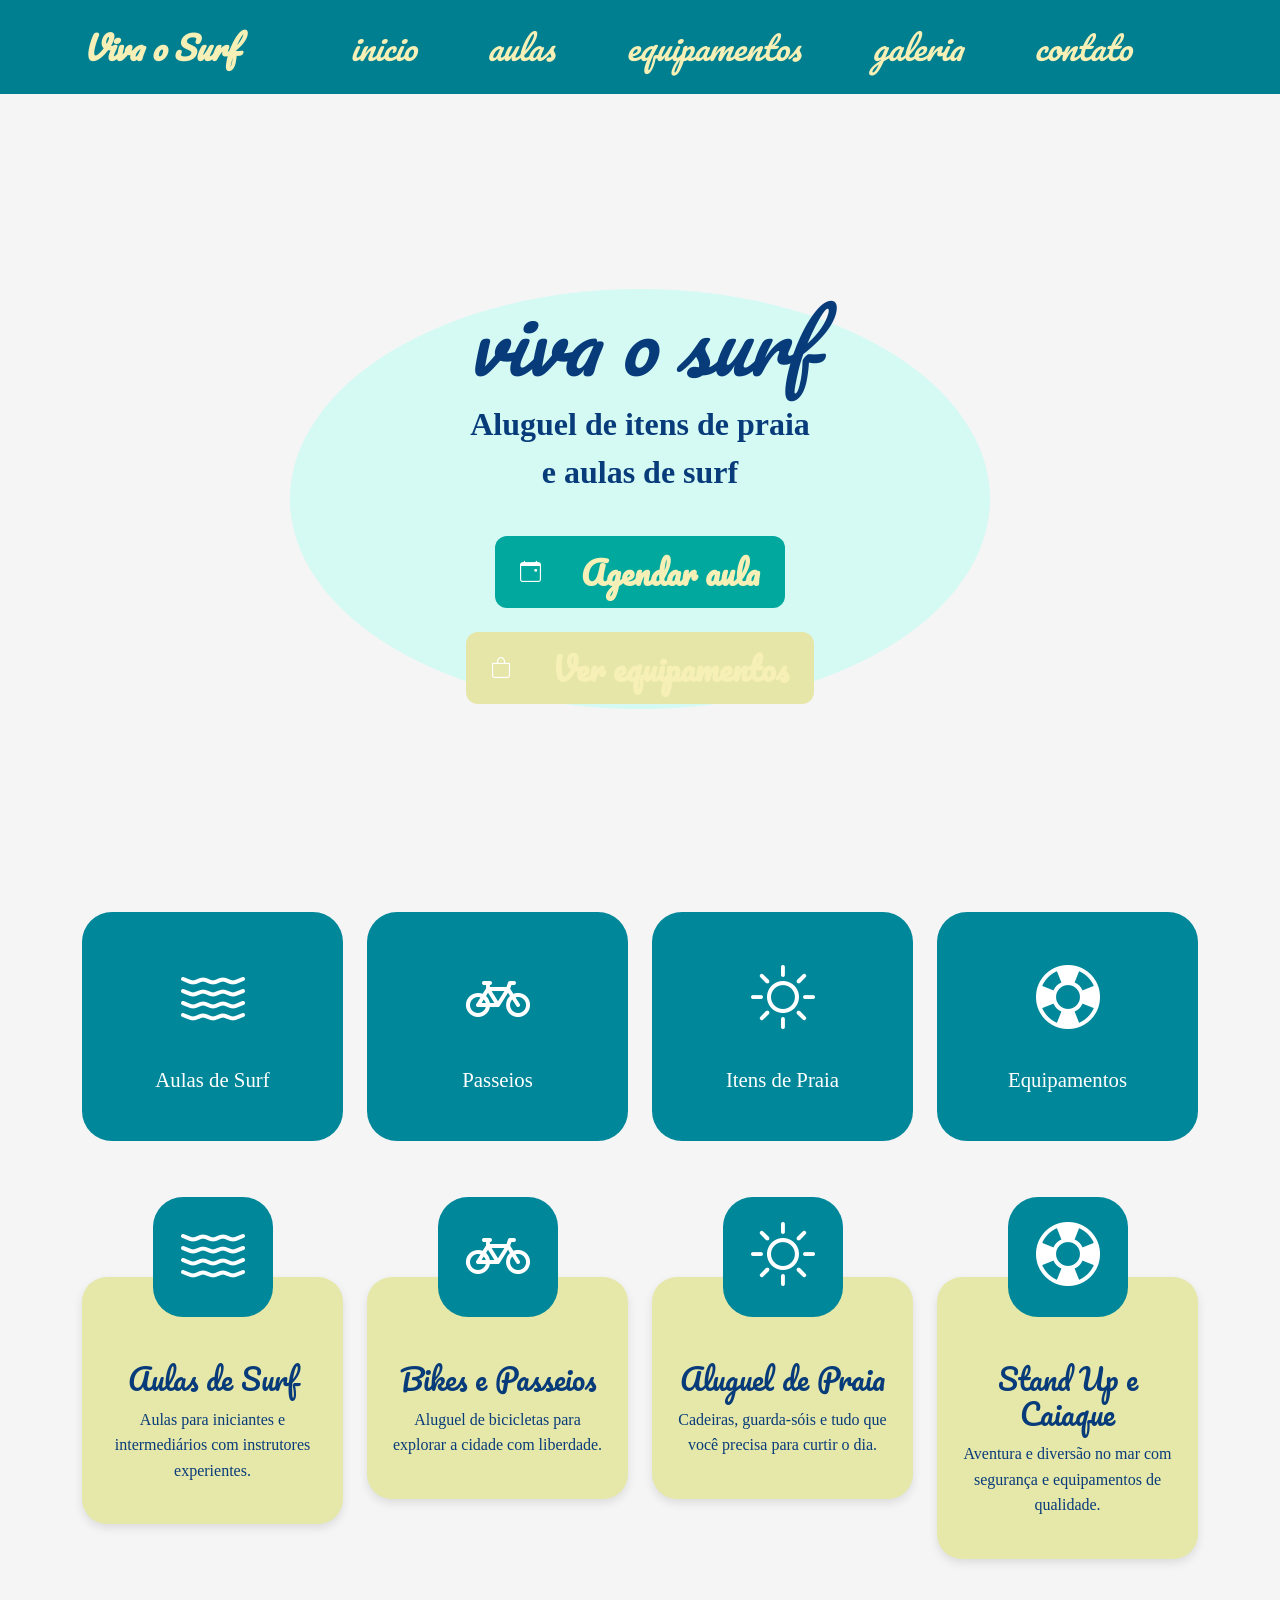
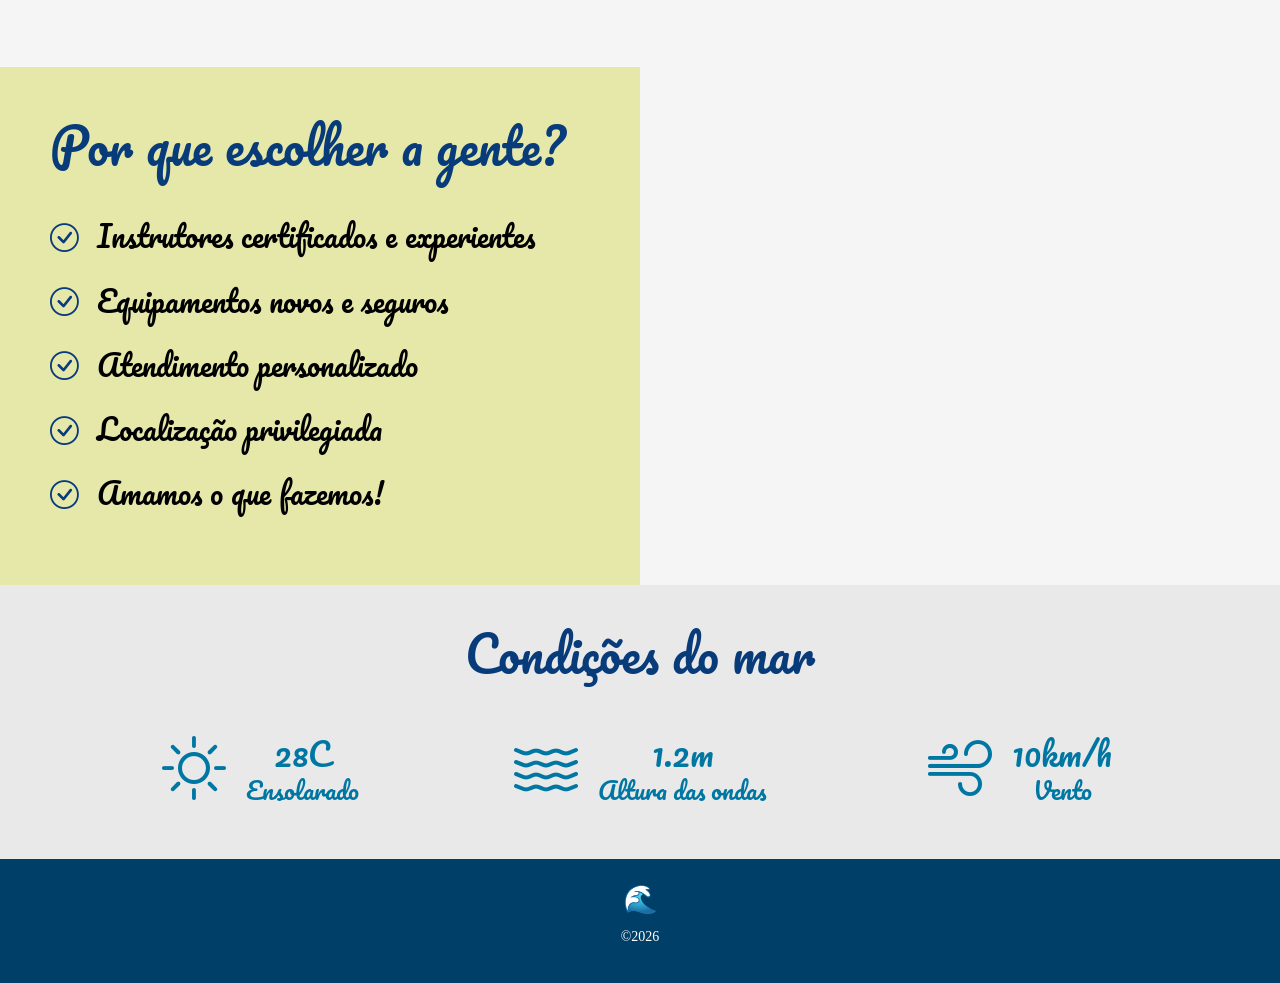
<file: index.html>
<!doctype html>
<html lang="pt-br">
<head>
  <meta charset="utf-8">
  <meta name="viewport" content="width=device-width, initial-scale=1">

  <title>Viva o Surf</title>

  <!-- Bootstrap -->
  <link href="https://cdn.jsdelivr.net/npm/bootstrap@5.3.8/dist/css/bootstrap.min.css" rel="stylesheet">

  <!-- CSS -->
  <link rel="stylesheet" href="style.css">

  <!-- Fonte -->
  <link rel="preconnect" href="https://fonts.googleapis.com">
  <link rel="preconnect" href="https://fonts.gstatic.com" crossorigin>

  <link href="https://fonts.googleapis.com/css2?family=Pacifico&family=Poppins:wght@300;400;500;600&display=swap" rel="stylesheet">

  <!-- Ícones -->
  <link rel="stylesheet" href="https://cdn.jsdelivr.net/npm/bootstrap-icons@1.11.3/font/bootstrap-icons.min.css">

</head>

<body>

  <!-- NAVBAR -->

  <nav class="navbar navbar-expand-lg">
    <div class="container">

      <a class="navbar-brand" href="#">
        Viva o Surf
      </a>

      <button class="navbar-toggler bg-light" type="button" data-bs-toggle="collapse" data-bs-target="#menu">
        <span class="navbar-toggler-icon"></span>
      </button>

      <div class="collapse navbar-collapse justify-content-center" id="menu">

        <ul class="navbar-nav">

          <li class="nav-item">
            <a class="nav-link" href="#">inicio</a>
          </li>

          <li class="nav-item">
            <a class="nav-link" href="aulas.html">aulas</a>
          </li>

          <li class="nav-item">
            <a class="nav-link" href="equipamentos.html">equipamentos</a>
          </li>

          <li class="nav-item">
            <a class="nav-link" href="galeria.html">galeria</a>
          </li>

          <li class="nav-item">
            <a class="nav-link" href="contato.html">contato</a>
          </li>

        </ul>

      </div>
    </div>
  </nav>

  <!-- HERO -->

  <section class="hero">

    <div class="overlay">

      <h1>viva o surf</h1>

      <p>
        Aluguel de itens de praia <br>
        e aulas de surf
      </p>

      <div class="d-flex gap-4 mt-4 flex-wrap justify-content-center">

        <button class="btn btn-custom btn-aula">
          <i class="bi bi-calendar-event"></i>
             <a class="nav-link" href="aulas.html">Agendar aula</a>
          
        </button>

        <button class="btn btn-custom btn-equip">
          <i class="bi bi-bag"></i>
          <a class="nav-link" href="equipamentos.html">Ver equipamentos</a>
          
        </button>

      </div>

    </div>

  </section>

  <!-- CARDS -->

  <section class="cards container py-5">

    <div class="row g-4">

      <div class="col-md-3">
        <div class="service-card">
          <i class="bi bi-water"></i>
          <h4>Aulas de Surf</h4>
        </div>
      </div>

      <div class="col-md-3">
        <div class="service-card">
          <i class="bi bi-bicycle"></i>
          <h4>Passeios</h4>
        </div>
      </div>

      <div class="col-md-3">
        <div class="service-card">
          <i class="bi bi-sun"></i>
          <h4>Itens de Praia</h4>
        </div>
      </div>

      <div class="col-md-3">
        <div class="service-card">
          <i class="bi bi-life-preserver"></i>
          <h4>Equipamentos</h4>
        </div>
      </div>

    </div>

  </section>

  <section class="cards container py-5">

  <div class="row justify-content-center g-4">

    <!-- CARD 1 -->
    <div class="col-md-3 col-sm-6">

      <div class="blocohome">

        <div class="icon-box">
          <i class="bi bi-water"></i>
        </div>

        <div class="text-box">
          <h3>Aulas de Surf</h3>

          <p>
            Aulas para iniciantes e intermediários
            com instrutores experientes.
          </p>
        </div>

      </div>

    </div>

    <!-- CARD 2 -->
    <div class="col-md-3 col-sm-6">

      <div class="blocohome">

        <div class="icon-box">
          <i class="bi bi-bicycle"></i>
        </div>

        <div class="text-box">
          <h3>Bikes e Passeios</h3>

          <p>
            Aluguel de bicicletas para explorar
            a cidade com liberdade.
          </p>
        </div>

      </div>

    </div>

    <!-- CARD 3 -->
    <div class="col-md-3 col-sm-6">

      <div class="blocohome">

        <div class="icon-box">
          <i class="bi bi-sun"></i>
        </div>

        <div class="text-box">
          <h3>Aluguel de Praia</h3>

          <p>
            Cadeiras, guarda-sóis e tudo que você
            precisa para curtir o dia.
          </p>
        </div>

      </div>

    </div>

    <!-- CARD 4 -->
    <div class="col-md-3 col-sm-6">

      <div class="blocohome">

        <div class="icon-box">
          <i class="bi bi-life-preserver"></i>
        </div>

        <div class="text-box">
          <h3>Stand Up e Caiaque</h3>

          <p>
            Aventura e diversão no mar
            com segurança e equipamentos de qualidade.
          </p>
        </div>

      </div>

    </div>

  </div>

</section>

<!-- POR QUE ESCOLHER -->

<section class="info-section container-fluid">

  <div class="row">

    <!-- TEXTO -->
    <div class="col-lg-6 info-text">

      <h2>Por que escolher a gente?</h2>

      <ul>

        <li>
          <i class="bi bi-check-circle"></i>
          Instrutores certificados e experientes
        </li>

        <li>
          <i class="bi bi-check-circle"></i>
          Equipamentos novos e seguros
        </li>

        <li>
          <i class="bi bi-check-circle"></i>
          Atendimento personalizado
        </li>

        <li>
          <i class="bi bi-check-circle"></i>
          Localização privilegiada
        </li>

        <li>
          <i class="bi bi-check-circle"></i>
          Amamos o que fazemos!
        </li>

      </ul>

   

    </div>

    <!-- IMAGEM -->
    <!-- <div class="col-lg-6 info-image">
      <img src="img/onda.png" alt="">
    </div> -->

  </div>

</section>

<!-- CONDIÇÕES DO MAR -->

<section class="mar-section">

  <h2>Condições do mar</h2>

  <div class="container">

    <div class="row text-center">

      <!-- ITEM 1 -->
      <div class="col-md-4 mar-item">

        <i class="bi bi-brightness-high"></i>

        <div>
          <h3>28C</h3>
          <p>Ensolarado</p>
        </div>

      </div>

      <!-- ITEM 2 -->
      <div class="col-md-4 mar-item">

        <i class="bi bi-water"></i>

        <div>
          <h3>1.2m</h3>
          <p>Altura das ondas</p>
        </div>

      </div>

      <!-- ITEM 3 -->
      <div class="col-md-4 mar-item">

        <i class="bi bi-wind"></i>

        <div>
          <h3>10km/h</h3>
          <p>Vento</p>
        </div>

      </div>

    </div>

  </div>

</section>

<!-- EQUIPAMENTOS -->



<!-- FOOTER -->

 <footer>
        <div class="logo-footer">🌊</div>
        <p>©2026</p>
    </footer>

  <script src="https://cdn.jsdelivr.net/npm/bootstrap@5.3.8/dist/js/bootstrap.bundle.min.js"></script>

</body>
</html>
</file>
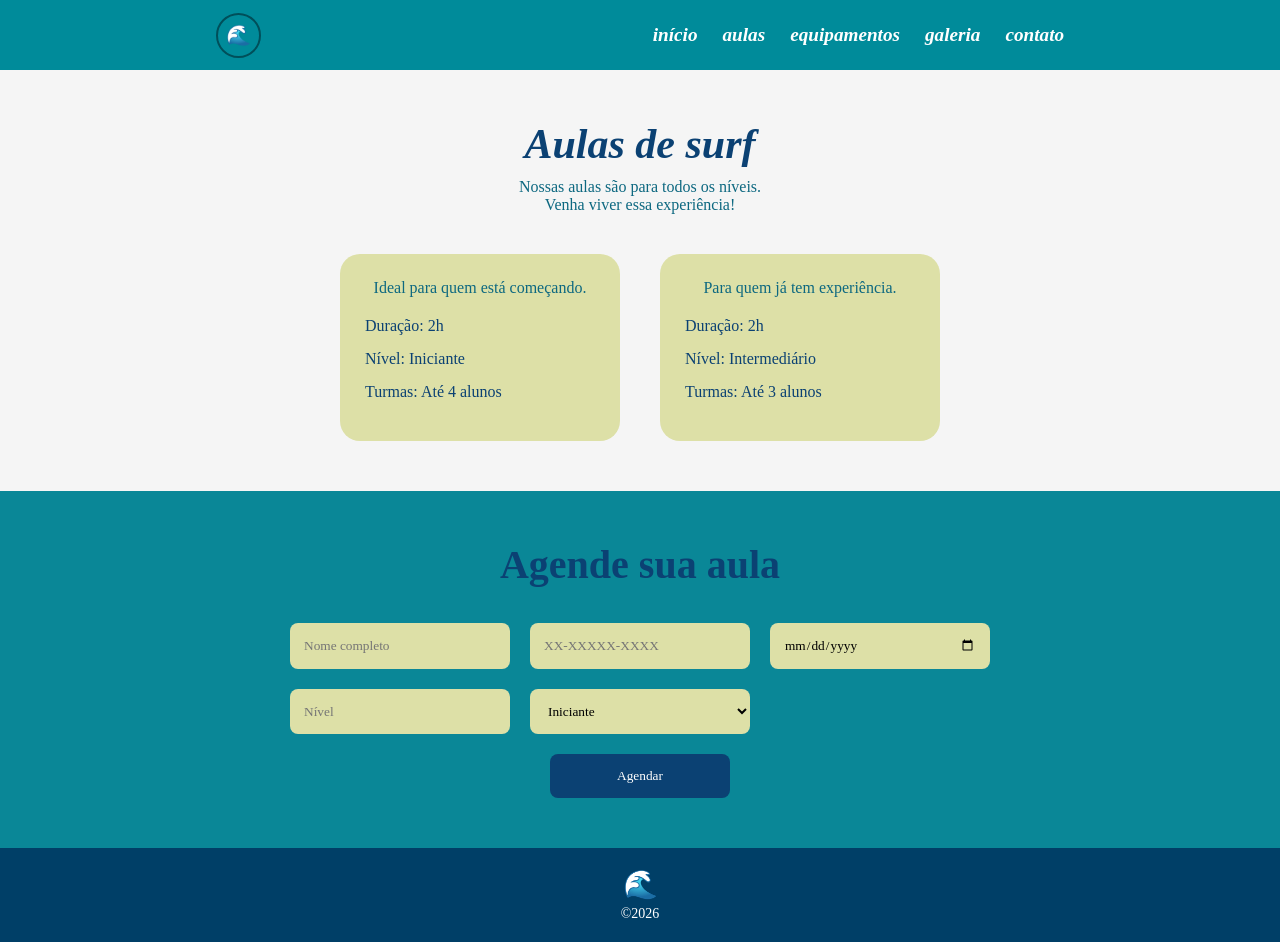
<file: aulas.html>
<!DOCTYPE html>
<html lang="pt-BR">
<head>
    <meta charset="UTF-8">
    <meta name="viewport" content="width=device-width, initial-scale=1.0">
    <title>Galeria</title>
    <link rel="stylesheet" href="style.css">
</head>
<body>

    <!-- Cabeçalho -->
    <header>
        <div class="logo">🌊</div>

        <nav>
            <ul>
                <li><a href="index.html">início</a></li>
                <li><a href="#">aulas</a></li>
                <li><a href="equipamentos.html">equipamentos</a></li>
                <li><a href="galeria.html">galeria</a></li>
                <li><a href="contato.html">contato</a></li>
            </ul>
        </nav>
    </header>

<section class="secao-aulas">
    <h1 class="titulo-aulas">Aulas de surf</h1>

    <p class="descricao-aulas">
        Nossas aulas são para todos os níveis.<br>
        Venha viver essa experiência!
    </p>

    <div class="container-planos">

        <div class="cartao-aula">
            <!-- <img src="img/praia.PNG" alt="Iniciante" class="icone-aula"> -->

            <p class="texto-cartao">
                Ideal para quem está começando.
            </p>

            <ul class="lista-beneficios">
                <li>Duração: 2h</li>
                <li>Nível: Iniciante</li>
                <li>Turmas: Até 4 alunos</li>
            </ul>
        </div>

        <div class="cartao-aula">
            <!-- <img src="img/ondas.PNG" alt="Avançado" class="icone-aula"> -->

            <p class="texto-cartao">
                Para quem já tem experiência.
            </p>

            <ul class="lista-beneficios">
                <li>Duração: 2h</li>
                <li>Nível: Intermediário</li>
                <li>Turmas: Até 3 alunos</li>
            </ul>
        </div>

    </div>
</section>

<section class="secao-agendamento">
    <h2 class="titulo-agendamento">
        Agende sua aula
    </h2>

    <form class="formulario-surf">
        <input type="text" class="campo-surf" placeholder="Nome completo">

        <input type="tel" class="campo-surf" placeholder="XX-XXXXX-XXXX">

        <input type="date" class="campo-surf">

        <input type="text" class="campo-surf" placeholder="Nível">

        <select class="campo-surf">
            <option>Iniciante</option>
            <option>Intermediário</option>
            <option>Avançado</option>
        </select>

        <button class="botao-agendar">
            Agendar
        </button>
    </form>
</section>

 <footer>
        <div class="logo-footer">🌊</div>
        <p>©2026</p>
    </footer>

</footer>
</file>
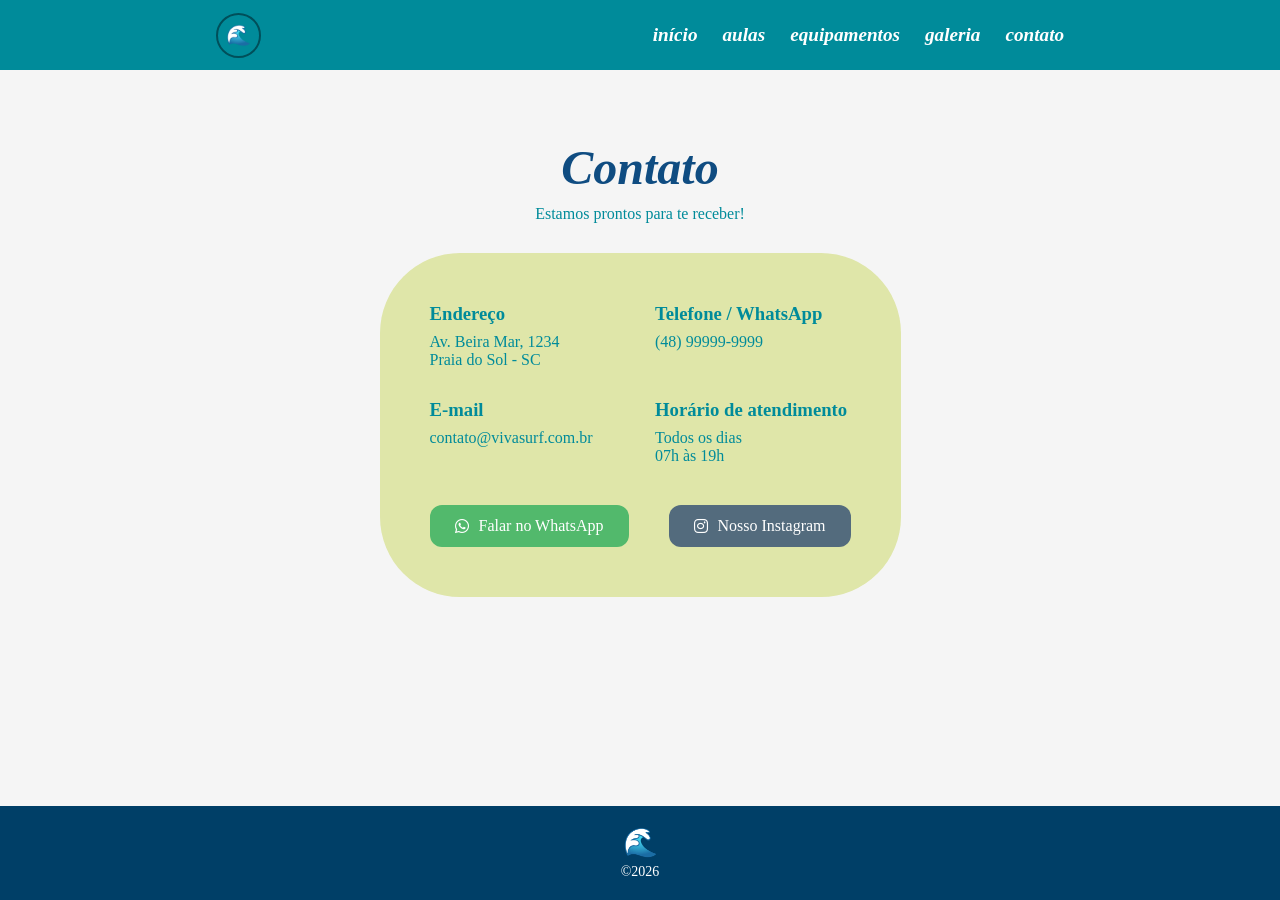
<file: contato.html>
<!DOCTYPE html>
<html lang="pt-BR">
<head>
    <meta charset="UTF-8">
    <meta name="viewport" content="width=device-width, initial-scale=1.0">
    <title>Contato</title>
    <link rel="stylesheet" href="style.css">

    <!-- Ícones -->
    <link rel="stylesheet"
          href="https://cdnjs.cloudflare.com/ajax/libs/font-awesome/6.5.2/css/all.min.css">
</head>
<body>

    <header>
        <div class="logo">🌊</div>

        <nav>
            <ul>
                <li><a href="index.html">início</a></li>
                <li><a href="aulas.html">aulas</a></li>
                <li><a href="equipamentos.html">equipamentos</a></li>
                <li><a href="galeria.html">galeria</a></li>
                <li><a href="contato.html">contato</a></li>
            </ul>
        </nav>
    </header>
    <main>
        <section class="contato">
            <h1>Contato</h1>
            <p>Estamos prontos para te receber!</p>

            <div class="infocontato">

                <div class="info">
                    <div>
                        <h3>Endereço</h3>
                        <p>Av. Beira Mar, 1234</p>
                        <p>Praia do Sol - SC</p>
                    </div>

                    <div>
                        <h3>Telefone / WhatsApp</h3>
                        <p>(48) 99999-9999</p>
                    </div>

                    <div>
                        <h3>E-mail</h3>
                        <p>contato@vivasurf.com.br</p>
                    </div>

                    <div>
                        <h3>Horário de atendimento</h3>
                        <p>Todos os dias</p>
                        <p>07h às 19h</p>
                    </div>
                </div>

                <div class="botoes">
                    <a href="#" class="btn whatsapp">
                        <i class="fa-brands fa-whatsapp"></i>
                        Falar no WhatsApp
                    </a>

                    <a href="#" class="btn instagram">
                        <i class="fa-brands fa-instagram"></i>
                        Nosso Instagram
                    </a>
                </div>

            </div>
        </section>
    </main>

    <footer>
        <div class="logo-footer">🌊</div>
        <p>©2026</p>
    </footer>
</body>
</html>
</file>
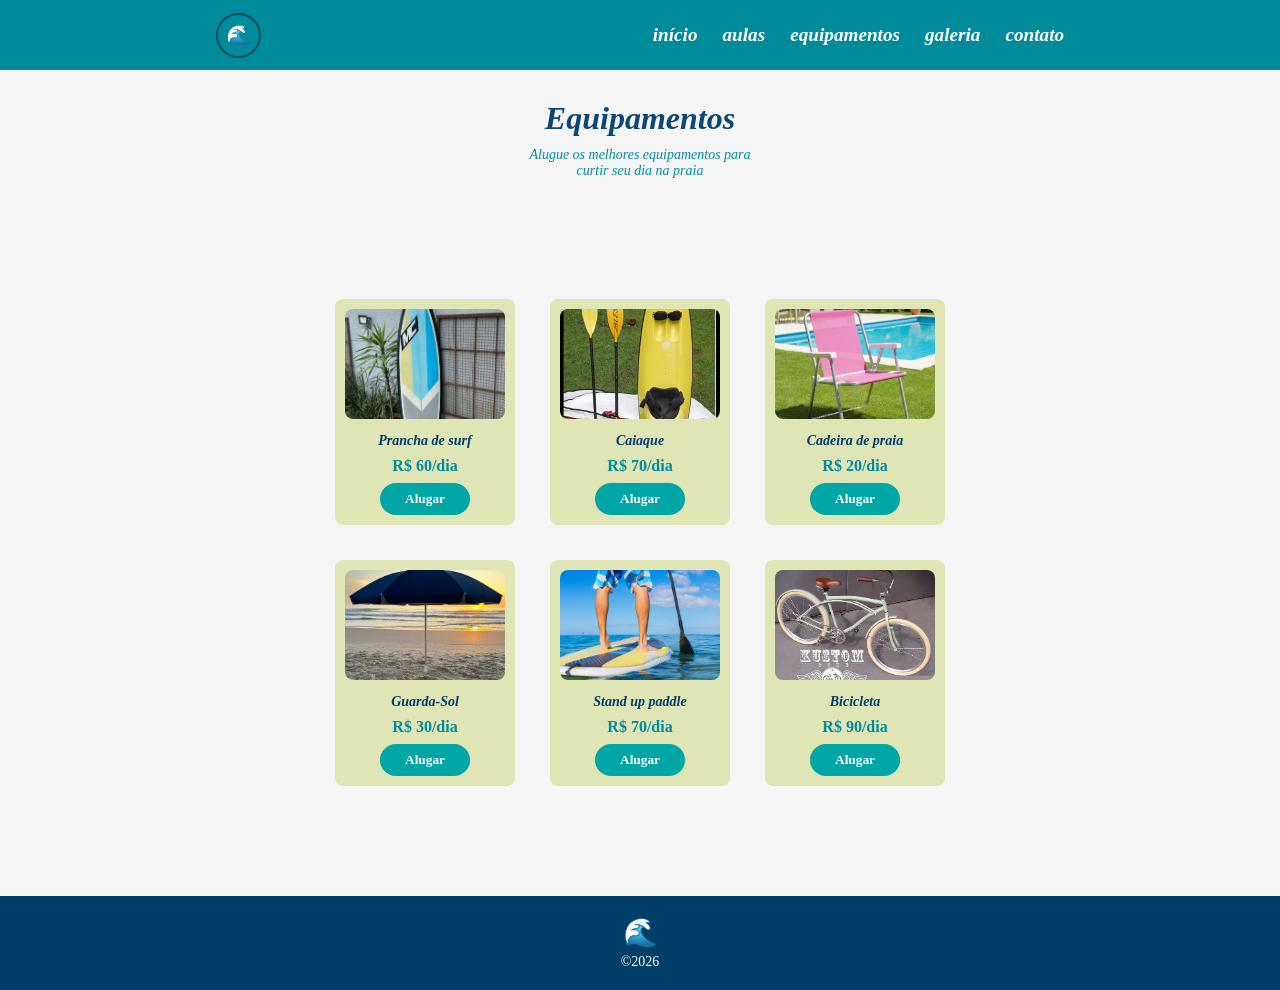
<file: equipamentos.html>
<!DOCTYPE html>
<html lang="pt-BR">
<head>
    <meta charset="UTF-8">
    <meta name="viewport" content="width=device-width, initial-scale=1.0">
    <title>Equipamentos</title>
    <link rel="stylesheet" href="style.css">
</head>
<body>

    <header>
        <div class="logo">🌊</div>

        <nav>
            <ul>
                <li><a href="index.html">início</a></li>
                <li><a href="aulas.html">aulas</a></li>
                <li><a href="equipamentos.html">equipamentos</a></li>
                <li><a href="galeria.html">galeria</a></li>
                <li><a href="contato.html">contato</a></li>
            </ul>
        </nav>
    </header>

    <main>
        <h1>Equipamentos</h1>

        <p class="subtitulo">
            Alugue os melhores equipamentos para<br>
            curtir seu dia na praia
        </p>

        <section class="equipamentos">

            <div class="card">
                <img src="img/prancha.jpeg" alt="Prancha de surf">
                <h3>Prancha de surf</h3>
                <p>R$ 60/dia</p>
                <button>Alugar</button>
            </div>

            <div class="card">
                <img src="img/caiaque.PNG" alt="Caiaque">
                <h3>Caiaque</h3>
                <p>R$ 70/dia</p>
                <button>Alugar</button>
            </div>

            <div class="card">
                <img src="img/cadeira.PNG" alt="Cadeira de praia">
                <h3>Cadeira de praia</h3>
                <p>R$ 20/dia</p>
                <button>Alugar</button>
            </div>

            <div class="card">
                <img src="img/gaurdasol.PNG" alt="Guarda-sol">
                <h3>Guarda-Sol</h3>
                <p>R$ 30/dia</p>
                <button>Alugar</button>
            </div>

            <div class="card">
                <img src="img/paddle.PNG" alt="Stand up paddle">
                <h3>Stand up paddle</h3>
                <p>R$ 70/dia</p>
                <button>Alugar</button>
            </div>

            <div class="card">
                <img src="img/bicicleta.PNG" alt="Bicicleta">
                <h3>Bicicleta</h3>
                <p>R$ 90/dia</p>
                <button>Alugar</button>
            </div>

        </section>
    </main>

    <footer>
        <div class="logo-footer">🌊</div>
        <p>©2026</p>
    </footer>

</body>
</html>
</file>
<file: style.css>
body{
  font-family: 'Poppins', sans-serif;
  background-color: #f5f5f5;
  margin: 0;
  padding: 0;
}

/* NAVBAR */

.navbar{
  background-color: #007f91;
  padding: 15px 0;
}

.navbar-brand,
.nav-link{
  color: #f6f0b6 !important;
  font-family: 'Pacifico', cursive;
  font-size: 2rem;
}

.nav-link{
  margin-left: 30px;
  transition: 0.3s;
}

.nav-link:hover{
  color: white !important;
}

/* HERO */

.hero{
  background-image: url('https://images.unsplash.com/photo-1507525428034-b723cf961d3e?q=80&w=1973&auto=format&fit=crop');

  background-size: cover;
  background-position: center;

  min-height: 90vh;

  display: flex;
  align-items: center;
  justify-content: center;

  position: relative;
}

.overlay{
  background-color: rgba(170, 255, 240, 0.45);

  width: 700px;
  height: 420px;

  border-radius: 50%;

  display: flex;
  flex-direction: column;
  align-items: center;
  justify-content: center;

  text-align: center;

  padding: 30px;
}

/* TEXTO */

.hero h1{
  font-family: 'Pacifico', cursive;
  font-size: 5rem;
  color: #083b7a;
}

.hero p{
  font-size: 2rem;
  color: #083b7a;
  font-weight: 600;
}

/* BOTÕES */

.btn-custom{
  border-radius: 25px;
  padding: 18px 40px;
  font-size: 1.3rem;
  font-weight: 600;
  border: none;
}

.btn-aula{
  background-color: #00a89d;
  color: white;
}

.btn-equip{
  background-color: #e7e6a9;
  color: #083b7a;
}

.btn-custom:hover{
  transform: scale(1.05);
  transition: 0.3s;
}

/* CARDS */

.cards{
  margin-top: -50px;
  position: relative;
  z-index: 10;
}

.service-card{
  background-color: #00879a;
  border-radius: 30px;
  padding: 40px 20px;
  text-align: center;
  color: white;
  transition: 0.3s;
}

.service-card:hover{
  transform: translateY(-10px);
}

.service-card i{
  font-size: 4rem;
}

.service-card h4{
  margin-top: 20px;
  font-size: 1.3rem;
}

/* RESPONSIVO */

@media(max-width: 768px){

  .overlay{
    width: 90%;
    height: auto;
    border-radius: 30px;
    padding: 40px 20px;
  }

  .hero h1{
    font-size: 3rem;
  }

  .hero p{
    font-size: 1.4rem;
  }

  .nav-link{
    margin-left: 0;
    text-align: center;
  }

}

.cards{
  margin-top: -40px;
  position: relative;
  z-index: 10;
}

/* CARD */

.blocohome{
  position: relative;
  text-align: center;

  display: flex;
  flex-direction: column;
  align-items: center;
}

/* PARTE VERDE CLARA */

.text-box{
  background-color: #e6e8a9;

  width: 100%;
  min-height: 190px;

  border-radius: 25px;

  padding: 85px 20px 25px 20px;

  margin-top: -40px;

  box-shadow: 0 4px 10px rgba(0,0,0,0.1);
}

/* QUADRADO AZUL */

.icon-box{
  width: 120px;
  height: 120px;

  background-color: #00879a;

  border-radius: 30px;

  display: flex;
  align-items: center;
  justify-content: center;

  position: relative;
  z-index: 2;

  transition: 0.3s;
}

.icon-box:hover{
  transform: translateY(-10px);
}

/* ÍCONE */

.icon-box i{
  font-size: 4rem;
  color: white;
}

/* TEXTO */

.text-box h3{
  font-family: 'Pacifico', cursive;
  color: #083b7a;
  font-size: 1.8rem;

  margin-bottom: 10px;
}

.text-box p{
  color: #083b7a;
  font-size: 1rem;
  line-height: 1.6;
}

/* RESPONSIVO */

@media(max-width: 768px){

  .text-box{
    min-height: auto;
  }

}

/* ========================= */
/* POR QUE ESCOLHER */
/* ========================= */

.info-section{
  margin-top: 60px;
}

.info-text{
  background-color: #e6e8a9;

  padding: 50px;

  position: relative;
}

.info-text h2{
  font-family: 'Pacifico', cursive;
  color: #083b7a;
  font-size: 3rem;

  margin-bottom: 40px;
}

.info-text ul{
  list-style: none;
  padding: 0;
}

.info-text li{
  font-size: 1.8rem;
  color: black;

  margin-bottom: 18px;

  font-family: 'Pacifico', cursive;
}

.info-text i{
  color: #083b7a;
  margin-right: 10px;
}

/* SURFISTA */

.surfista-img{
  width: 130px;

  position: absolute;

  bottom: 20px;
  right: 70px;
}

/* IMAGEM */

.info-image{
  background-image: url('ondas.jpg');

  min-height: 500px;

  background-size: cover;
  background-position: center;
}

/* ========================= */
/* CONDIÇÕES DO MAR */
/* ========================= */

.mar-section{
  background-color: #e9e9e9;

  padding: 40px 20px;
}

.mar-section h2{
  text-align: center;

  font-family: 'Pacifico', cursive;
  color: #083b7a;

  font-size: 3rem;

  margin-bottom: 40px;
}

.mar-item{
  display: flex;
  align-items: center;
  justify-content: center;

  gap: 20px;
}

.mar-item i{
  font-size: 4rem;
  color: #0077a3;
}

.mar-item h3{
  font-family: 'Pacifico', cursive;
  color: #0077a3;

  font-size: 2rem;

  margin: 0;
}

.mar-item p{
  font-family: 'Pacifico', cursive;
  color: #0077a3;

  font-size: 1.5rem;

  margin: 0;
}

/* RESPONSIVO */

@media(max-width: 768px){

  .info-text h2{
    font-size: 2.2rem;
  }

  .info-text li{
    font-size: 1.3rem;
  }

  .surfista-img{
    position: static;
    margin-top: 20px;
  }

  .mar-item{
    margin-bottom: 30px;
  }

}

/* ========================= */
/* EQUIPAMENTOS */
/* ========================= */

.equipamentos{
  padding-top: 80px;
  padding-bottom: 80px;
}

.equipamentos h2{
  text-align: center;

  font-family: 'Pacifico', cursive;
  color: #083b7a;

  font-size: 3rem;

  margin-bottom: 50px;
}

/* CARD */

.corhome{
  background-color: #e6e8a9;

  border-radius: 20px;

  padding: 15px;

  text-align: center;

  transition: 0.3s;
  max-width: 220px;
  margin: 0 auto;
}

.corhome:hover{
  transform: translateY(-10px);
}

/* IMAGEM */

.corhome img{
  width: 100%;
  height: 230px;

  object-fit: cover;

  border-radius: 18px;

  margin-bottom: 15px;
}

/* TÍTULO */
.corhome h3{
  font-family: 'Pacifico', cursive;
  color: #083b7a;
  font-size: 1.2rem;
  margin-bottom: 5px;
  line-height: 1.3;
}

/* PREÇO */

.corhome span{
  display: block;
  font-family: 'Poppins', sans-serif;
  color: #00a3ad;
  font-size: 1rem;
  font-weight: 600;
  margin-bottom: 15px;
}

/* BOTÃO */

.corhome button{
  background-color: #00a89d;
  border: none;
  color: white;
  font-family: 'Poppins', sans-serif;
  font-size: 1rem;
  font-weight: 600;
  width: 100%;
  border-radius: 25px;
  padding: 10px;
  transition: 0.3s;
}
.corhome{
  max-width: 220px;
  margin: 0 auto;
}
.corhome button:hover{
  background-color: #008d84;
}

/* RESPONSIVO */

@media(max-width: 768px){

  .equipamentos h2{
    font-size: 2.2rem;
  }

  .equip-card{
    margin-bottom: 20px;
  }

}

/* ========================= */
/* FOOTER */
/* ========================= */

.footer{
  background-color: #002f57;

  padding: 40px 20px;

  text-align: center;
}

.footer img{
  width: 90px;

  margin-bottom: 10px;
}

.footer p{
  color: #f4efb0;

  font-family: 'Pacifico', cursive;

  font-size: 2rem;

  margin: 0;
}


*{
  margin: 0;
  padding: 0;
  box-sizing: border-box;
}

body{
  font-family: Arial, sans-serif;
  background-color: #f2f2f2;
}

/* Cabeçalho */
header{
  background: #008c9e;
  padding: 12px 20px;
  display: flex;
  align-items: center;
  justify-content: space-between;
}

.logo{
  font-size: 24px;
}

nav ul{
  list-style: none;
  display: flex;
  gap: 25px;
}

nav a{
  text-decoration: none;
  color: #fff8b0;
  font-weight: bold;
  font-style: italic;
}

/* Conteúdo */
main{
  max-width: 900px;
  margin: 30px auto;
  padding: 0 20px;
}

h1{
  text-align: center;
  color: #0a4175;
  margin-bottom: 30px;
  font-style: italic;
}

/* Galeria */
.galeria{
  display: grid;
  grid-template-columns: repeat(3, 1fr);
  gap: 20px;
}

.galeria img{
  width: 100%;
  height: 140px;
  object-fit: cover;
  border-radius: 8px;
}

/* Rodapé */
footer{
  background: #003d69;
  color: white;
  text-align: center;
  margin-top: 50px;
  padding: 20px;
}

.logo-footer{
  font-size: 28px;
  margin-bottom: 8px;
}

footer p{
  font-size: 14px;
}

*{
  margin: 0;
  padding: 0;
  box-sizing: border-box;
}

body{
  font-family: Arial, sans-serif;
  background: #f4f4f4;
}

/* MENU */
header{
  background: #008c9e;
  display: flex;
  justify-content: space-between;
  align-items: center;
  padding: 12px 20px;
}

.logo{
  font-size: 24px;
}

nav ul{
  display: flex;
  gap: 25px;
  list-style: none;
}

nav a{
  text-decoration: none;
  color: #fff5a3;
  font-weight: bold;
  font-style: italic;
}

/* CONTEÚDO */
main{
  max-width: 900px;
  margin: 0 auto;
  padding: 30px 20px;
}

h1{
  text-align: center;
  color: #0b4677;
  margin-bottom: 10px;
  font-style: italic;
}

.subtitulo{
  text-align: center;
  color: #008c9e;
  font-size: 14px;
  margin-bottom: 40px;
  font-style: italic;
}

/* CARDS */
.equipamentos{
  display: grid;
  grid-template-columns: repeat(3, 1fr);
  gap: 35px;
  justify-items: center;
}

.card{
  background: #dfe5b5;
  width: 180px;
  padding: 10px;
  border-radius: 8px;
  text-align: center;
}

.card img{
  width: 100%;
  height: 110px;
  object-fit: cover;
  border-radius: 8px;
}

.card h3{
  margin-top: 10px;
  color: #003d69;
  font-size: 14px;
  font-style: italic;
}

.card p{
  margin: 8px 0;
  color: #008c9e;
  font-weight: bold;
}

.card button{
  background: #00a6a6;
  color: white;
  border: none;
  padding: 8px 25px;
  border-radius: 20px;
  cursor: pointer;
  font-weight: bold;
}

.card button:hover{
  background: #008b8b;
}

/* RODAPÉ */
footer{
  background: #003d69;
  color: white;
  text-align: center;
  padding: 20px;
  margin-top: 40px;
}

.logo-footer{
  font-size: 28px;
  margin-bottom: 5px;
}

@import url('https://fonts.googleapis.com/css2?family=Patrick+Hand&display=swap');

*{
    margin:0;
    padding:0;
    box-sizing:border-box;
    font-family:'Patrick Hand', cursive;
}

body{
    background:#f5f5f5;
    min-height:100vh;
    display:flex;
    flex-direction:column;
}

/* HEADER */

header{
    background:#008b9a;
    height:70px;
    display:flex;
    align-items:center;
    justify-content:space-around;
}

.logo{
    width:45px;
    height:45px;
    border:2px solid #004f5a;
    border-radius:50%;
    display:flex;
    justify-content:center;
    align-items:center;
    color:#004f5a;
    font-size:20px;
}

nav{
    display:flex;
    gap:30px;
}

nav a{
    text-decoration:none;
    color:white;
    font-size:1.2rem;
    font-weight:bold;
}

/* CONTEÚDO */

.contato{
    text-align:center;
    padding:40px 20px;
}

.contato h1{
    color:#0f4c81;
    font-size:3rem;
}

.contato > p{
    color:#008b9a;
    margin-bottom:30px;
}

.infocontato{
    max-width:900px;
    margin:auto;
    background:#dfe6a9;
    border-radius:80px;
    padding:50px;
}

.info{
    display:grid;
    grid-template-columns:repeat(2,1fr);
    gap:30px;
    text-align:left;
    color:#008b9a;
}

.info h3{
    margin-bottom:8px;
    color:#008b9a;
}

.botoes{
    display:flex;
    justify-content:center;
    gap:40px;
    margin-top:40px;
}

.btn{
    text-decoration:none;
    color:white;
    padding:12px 25px;
    border-radius:12px;
    display:flex;
    align-items:center;
    gap:10px;
    transition:.3s;
}

.btn:hover{
    transform:translateY(-3px);
}

.whatsapp{
    background:#52b96c;
}

.instagram{
    background:#536b7d;
}

/* FOOTER */

footer{
    margin-top:auto;
    background:#003f67;
    color:white;
    text-align:center;
    padding:20px;
}

footer i{
    font-size:28px;
    margin-bottom:8px;
}

/* RESPONSIVO */

@media(max-width:768px){

    nav{
        gap:15px;
        flex-wrap:wrap;
        justify-content:center;
    }

    .info{
        grid-template-columns:1fr;
    }

    .botoes{
        flex-direction:column;
        align-items:center;
    }

    .card{
        border-radius:40px;
        padding:30px;
    }
}

.secao-aulas{
  padding:50px 20px;
  text-align:center;
}

.titulo-aulas{
  font-size:42px;
  color:#0b4173;
  margin-bottom:10px;
}

.descricao-aulas{
  color:#0d6880;
  margin-bottom:40px;
}

.container-planos{
  display:flex;
  justify-content:center;
  gap:40px;
  flex-wrap:wrap;
}

.cartao-aula{
  width:280px;
  background:#dde0a7;
  border-radius:20px;
  padding:25px;
}

.icone-aula{
  width:90px;
  display:block;
  margin:0 auto 20px;
}

.texto-cartao{
  color:#0d6880;
  margin-bottom:20px;
}

.lista-beneficios{
  list-style:none;
  text-align:left;
}

.lista-beneficios li{
  margin-bottom:15px;
  color:#0b4173;
}

.secao-agendamento{
  background:#0a8797;
  padding:50px 20px;
  text-align:center;
}

.titulo-agendamento{
  color:#0b4173;
  font-size:40px;
  margin-bottom:35px;
}

.formulario-surf{
  max-width:700px;
  margin:auto;
  display:grid;
  grid-template-columns:1fr 1fr 1fr;
  gap:20px;
}

.campo-surf{
  padding:14px;
  border:none;
  border-radius:8px;
  background:#dde0a7;
}

.botao-agendar{
  grid-column:1 / 4;
  width:180px;
  margin:auto;
  padding:14px;
  border:none;
  border-radius:8px;
  background:#0b4173;
  color:white;
  cursor:pointer;
}
</file>
